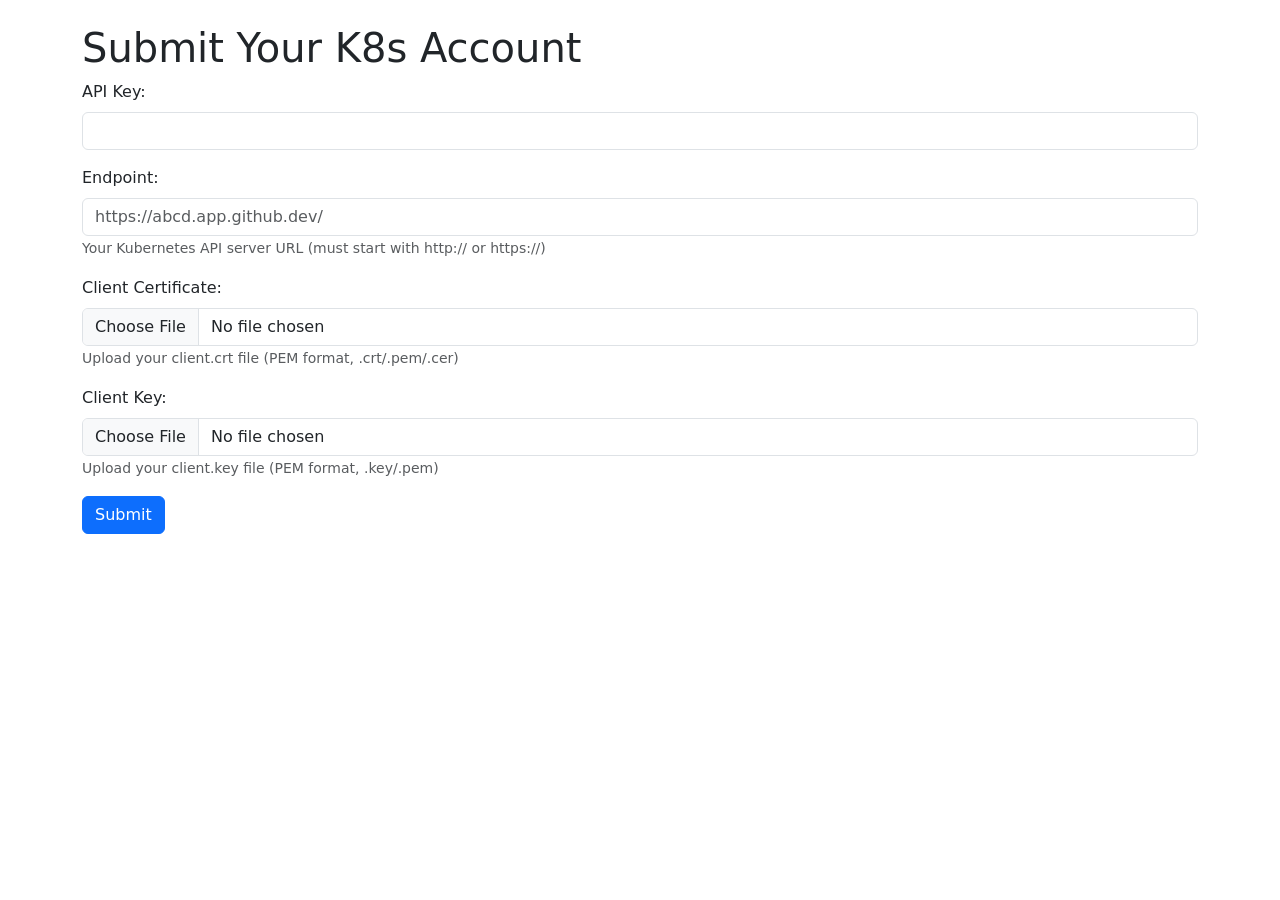
<file: k8s-grader-api/save-k8s-account/save-account.html>
<!DOCTYPE html>
<html lang="en">

<head>
    <meta charset="UTF-8">
    <title>Save Account</title>
    <!-- Bootstrap CSS CDN -->
    <link href="https://cdn.jsdelivr.net/npm/bootstrap@5.3.0/dist/css/bootstrap.min.css" rel="stylesheet">
</head>

<body>
    <div class="container mt-4">
        <h1>Submit Your K8s Account</h1>
        <form id="accountForm" enctype="multipart/form-data">
            <div class="mb-3">
                <label for="apiKey" class="form-label">API Key:</label>
                <input type="text" id="apiKey" name="apiKey" class="form-control" required>
            </div>

            <div class="mb-3">
                <label for="endpoint" class="form-label">Endpoint:</label>
                <input type="text" id="endpoint" name="endpoint" class="form-control" 
                       placeholder="https://abcd.app.github.dev/" required>
                <small class="form-text text-muted">Your Kubernetes API server URL (must start with http:// or https://)</small>
            </div>

            <div class="mb-3">
                <label for="client-certificate" class="form-label">Client Certificate:</label>
                <input type="file" id="client-certificate" name="client-certificate" class="form-control" 
                       accept=".crt,.pem,.cer" required>
                <small class="form-text text-muted">Upload your client.crt file (PEM format, .crt/.pem/.cer)</small>
            </div>

            <div class="mb-3">
                <label for="client-key" class="form-label">Client Key:</label>
                <input type="file" id="client-key" name="client-key" class="form-control" 
                       accept=".key,.pem" required>
                <small class="form-text text-muted">Upload your client.key file (PEM format, .key/.pem)</small>
            </div>

            <button type="submit" class="btn btn-primary">Submit</button>
        </form>

        <script>
            // File validation functions
            function validateFileSize(file, maxSizeMB = 1) {
                const maxBytes = maxSizeMB * 1024 * 1024;
                if (file.size > maxBytes) {
                    return `File size exceeds ${maxSizeMB}MB limit`;
                }
                if (file.size < 100) {
                    return 'File is too small to be a valid certificate';
                }
                return null;
            }

            function validateFileExtension(file, allowedExtensions, expectedFilename) {
                const fileName = file.name.toLowerCase();
                
                // Warn if filename doesn't match expected
                if (expectedFilename && !fileName.includes(expectedFilename)) {
                    const proceed = confirm(
                        `Warning: Expected filename containing "${expectedFilename}" but got "${file.name}".\n\n` +
                        `Are you sure this is the correct file?`
                    );
                    if (!proceed) {
                        return 'User cancelled - incorrect filename';
                    }
                }
                
                const hasValidExtension = allowedExtensions.some(ext => fileName.endsWith(ext));
                if (!hasValidExtension) {
                    return `Invalid file type. Expected: ${allowedExtensions.join(', ')}`;
                }
                return null;
            }

            async function validateCertificateContent(file, expectedType) {
                return new Promise((resolve, reject) => {
                    const reader = new FileReader();
                    reader.onload = function(e) {
                        const content = e.target.result;
                        
                        // Check for PEM format markers
                        if (expectedType === 'certificate') {
                            // Must have CERTIFICATE markers
                            if (!content.includes('-----BEGIN CERTIFICATE-----') || 
                                !content.includes('-----END CERTIFICATE-----')) {
                                reject('Invalid certificate file. Expected client.crt with BEGIN/END CERTIFICATE markers.');
                                return;
                            }
                            
                            // Must NOT have PRIVATE KEY markers (user uploaded key file instead)
                            if (content.includes('PRIVATE KEY')) {
                                reject('Wrong file! You uploaded a private key file. Please upload client.crt (certificate file) instead.');
                                return;
                            }
                            
                        } else if (expectedType === 'key') {
                            // Must have PRIVATE KEY markers
                            const hasPrivateKey = content.includes('-----BEGIN PRIVATE KEY-----') || 
                                                 content.includes('-----BEGIN RSA PRIVATE KEY-----') ||
                                                 content.includes('-----BEGIN EC PRIVATE KEY-----');
                            const hasEndKey = content.includes('-----END PRIVATE KEY-----') || 
                                            content.includes('-----END RSA PRIVATE KEY-----') ||
                                            content.includes('-----END EC PRIVATE KEY-----');
                            
                            if (!hasPrivateKey || !hasEndKey) {
                                reject('Invalid key file. Expected client.key with BEGIN/END PRIVATE KEY markers.');
                                return;
                            }
                            
                            // Must NOT have CERTIFICATE markers (user uploaded cert file instead)
                            if (content.includes('-----BEGIN CERTIFICATE-----')) {
                                reject('Wrong file! You uploaded a certificate file. Please upload client.key (private key file) instead.');
                                return;
                            }
                        }
                        
                        // Check minimum content length (base64 encoded data should be substantial)
                        if (content.length < 200) {
                            reject(`File content is too short to be a valid ${expectedType}.`);
                            return;
                        }
                        
                        resolve();
                    };
                    reader.onerror = function() {
                        reject('Failed to read file content.');
                    };
                    reader.readAsText(file);
                });
            }

            function validateEndpoint(endpoint) {
                if (!endpoint) {
                    return 'Endpoint is required';
                }
                if (!endpoint.startsWith('http://') && !endpoint.startsWith('https://')) {
                    return 'Endpoint must start with http:// or https://';
                }
                try {
                    new URL(endpoint);
                } catch (e) {
                    return 'Invalid endpoint URL format';
                }
                return null;
            }

            // Add real-time file validation
            document.getElementById('client-certificate').addEventListener('change', async function(e) {
                const file = e.target.files[0];
                if (!file) return;
                
                const sizeError = validateFileSize(file);
                if (sizeError) {
                    alert(sizeError);
                    e.target.value = '';
                    return;
                }
                
                const extError = validateFileExtension(file, ['.crt', '.pem', '.cer'], 'client.crt');
                if (extError) {
                    alert(extError);
                    e.target.value = '';
                    return;
                }
                
                try {
                    await validateCertificateContent(file, 'certificate');
                    // Show success indicator
                    e.target.classList.add('is-valid');
                    e.target.classList.remove('is-invalid');
                } catch (error) {
                    alert('Certificate validation failed:\n\n' + error);
                    e.target.value = '';
                    e.target.classList.add('is-invalid');
                    e.target.classList.remove('is-valid');
                }
            });

            document.getElementById('client-key').addEventListener('change', async function(e) {
                const file = e.target.files[0];
                if (!file) return;
                
                const sizeError = validateFileSize(file);
                if (sizeError) {
                    alert(sizeError);
                    e.target.value = '';
                    return;
                }
                
                const extError = validateFileExtension(file, ['.key', '.pem'], 'client.key');
                if (extError) {
                    alert(extError);
                    e.target.value = '';
                    return;
                }
                
                try {
                    await validateCertificateContent(file, 'key');
                    // Show success indicator
                    e.target.classList.add('is-valid');
                    e.target.classList.remove('is-invalid');
                } catch (error) {
                    alert('Key validation failed:\n\n' + error);
                    e.target.value = '';
                    e.target.classList.add('is-invalid');
                    e.target.classList.remove('is-valid');
                }
            });

            document.getElementById('accountForm').addEventListener('submit', async function (event) {
                event.preventDefault();

                const apiKey = document.getElementById('apiKey').value;
                const endpoint = document.getElementById('endpoint').value;
                const clientCertificate = document.getElementById('client-certificate').files[0];
                const clientKey = document.getElementById('client-key').files[0];

                // Validate endpoint
                const endpointError = validateEndpoint(endpoint);
                if (endpointError) {
                    alert(endpointError);
                    return;
                }

                // Validate files are selected
                if (!clientCertificate || !clientKey) {
                    alert('Please select both certificate and key files');
                    return;
                }

                // Validate file sizes
                const certSizeError = validateFileSize(clientCertificate);
                if (certSizeError) {
                    alert('Certificate: ' + certSizeError);
                    return;
                }

                const keySizeError = validateFileSize(clientKey);
                if (keySizeError) {
                    alert('Key: ' + keySizeError);
                    return;
                }

                // Validate file content before submission
                try {
                    await validateCertificateContent(clientCertificate, 'certificate');
                    await validateCertificateContent(clientKey, 'key');
                } catch (error) {
                    alert('File validation failed: ' + error);
                    return;
                }

                const formData = new FormData();
                formData.append('endpoint', endpoint);
                formData.append('client-certificate', clientCertificate);
                formData.append('client-key', clientKey);

                fetch(window.location, {
                    method: 'POST',
                    headers: {
                        'x-api-key': apiKey
                    },
                    body: formData
                })
                    .then(response => {
                        if (response.status === 403) {
                            alert('Invalid API Key');
                            throw new Error('Invalid API Key');
                        }
                        return response.json();
                    })
                    .then(data => {                              
                        alert('Account saved successfully');
                    })
                    .catch((error) => {                      
                        alert('Failed to save account, and please retried later!');
                        console.error('Error:', error);
                    });
            });
        </script>
    </div>
    <!-- Bootstrap JS CDN (optional) -->
    <script src="https://cdn.jsdelivr.net/npm/bootstrap@5.3.0/dist/js/bootstrap.bundle.min.js"></script>
</body>

</html>
</file>
